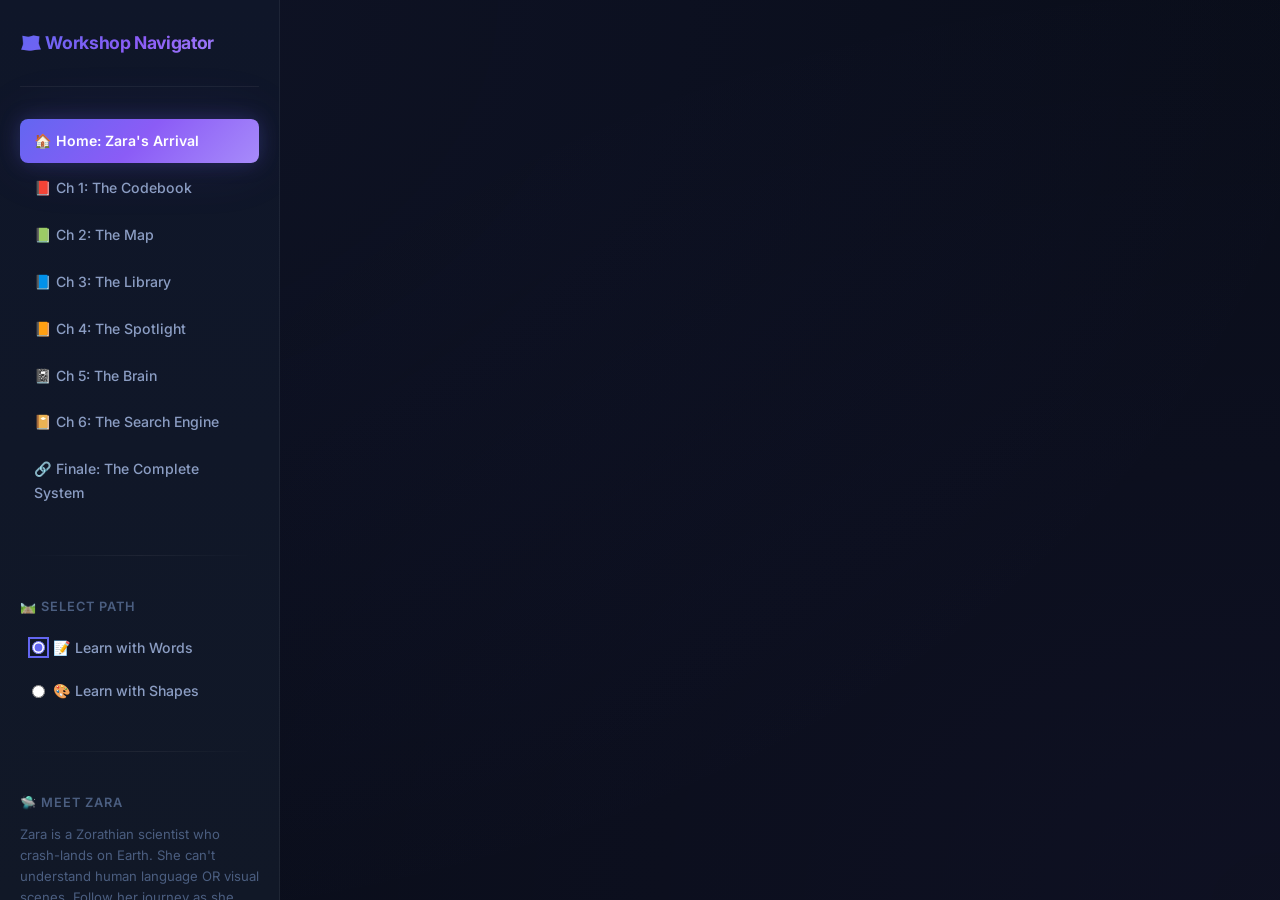
<file: index.html>
<!DOCTYPE html>
<html lang="en">
<head>
    <meta charset="UTF-8">
    <meta name="viewport" content="width=device-width, initial-scale=1.0">
    <meta name="description" content="GenAI Self-Build: Interactive workshop series demystifying how AI systems like ChatGPT actually work, one concept at a time.">
    <link rel="preconnect" href="https://fonts.googleapis.com">
    <link rel="preconnect" href="https://fonts.gstatic.com" crossorigin>
    <title>GenAI Self-Build: Journey to Intelligence</title>
    <link rel="stylesheet" href="css/index.css">
    
    <!-- ML Data & Engines -->
    <script src="shape_data.js"></script>
    <script src="shapes_core.js"></script>
    <script src="js/ml/tokenizer.js"></script>
    <script src="js/ml/embeddings.js"></script>
    <script src="js/ml/vector_db.js"></script>
    <script src="js/ml/attention.js"></script>
    <script src="js/ml/text_utils.js"></script>
    
</head>
<body>
    <div id="app-container">
        <aside id="sidebar-container"></aside>
        <main id="main-content">
            <!-- Dynamic Page Content Injected Here -->
        </main>
    </div>

    <!-- UI Components -->
    <script src="js/ui/sidebar.js"></script>
    <script src="js/ui/pages/home.js"></script>
    <script src="js/ui/pages/tokenization.js"></script>
    <script src="js/ui/pages/embeddings.js"></script>
    <script src="js/ui/pages/vector_db.js"></script>
    <script src="js/ui/pages/attention.js"></script>
    <script src="js/ui/pages/transformers.js"></script>
    <script src="js/ui/pages/rag.js"></script>
    <script src="js/ui/pages/pipeline.js"></script>

    <!-- Main Entry Point & Router -->
    <script src="js/app.js"></script>
</body>
</html>
</file>
<file: css/index.css>
@import url('https://fonts.googleapis.com/css2?family=Inter:wght@300;400;500;600;700;800&family=JetBrains+Mono:wght@400;500&display=swap');

:root {
    /* Refined Dark Palette */
    --bg-primary: #0a0e1a;
    --bg-secondary: #111827;
    --bg-tertiary: #1a2035;
    --bg-card: rgba(22, 33, 62, 0.6);
    --bg-glass: rgba(255, 255, 255, 0.03);
    --text-primary: #f1f5f9;
    --text-secondary: #8b9dc3;
    --text-muted: #4b5e80;

    /* Accent Palette — Vibrant Indigo-to-Violet */
    --accent-1: #6366f1;
    --accent-2: #8b5cf6;
    --accent-3: #a78bfa;
    --accent-glow: rgba(99, 102, 241, 0.25);
    --accent-success: #22d3ee;
    --accent-warning: #fbbf24;
    --accent-danger: #f43f5e;
    --accent-green: #34d399;

    /* Borders */
    --border-subtle: rgba(255, 255, 255, 0.06);
    --border-hover: rgba(99, 102, 241, 0.4);

    /* Gradients */
    --gradient-primary: linear-gradient(135deg, #6366f1 0%, #8b5cf6 50%, #a78bfa 100%);
    --gradient-card: linear-gradient(145deg, rgba(17, 24, 39, 0.8) 0%, rgba(26, 32, 53, 0.6) 100%);
    --gradient-sidebar: linear-gradient(180deg, #0f1629 0%, #111827 100%);
    --gradient-header: linear-gradient(135deg, #4f46e5 0%, #7c3aed 40%, #a855f7 100%);

    /* Shadows */
    --shadow-sm: 0 1px 3px rgba(0, 0, 0, 0.3);
    --shadow-md: 0 4px 14px rgba(0, 0, 0, 0.4);
    --shadow-lg: 0 10px 40px rgba(0, 0, 0, 0.5);
    --shadow-glow: 0 0 20px var(--accent-glow), 0 0 60px rgba(139, 92, 246, 0.1);
    --shadow-card: 0 4px 24px rgba(0, 0, 0, 0.3), inset 0 1px 0 rgba(255, 255, 255, 0.04);

    /* Layout */
    --sidebar-width: 280px;
    --radius-sm: 8px;
    --radius-md: 12px;
    --radius-lg: 16px;
    --radius-xl: 20px;

    /* Transitions */
    --ease-out: cubic-bezier(0.16, 1, 0.3, 1);
    --ease-bounce: cubic-bezier(0.34, 1.56, 0.64, 1);
}

/* ─── Reset ─── */
*, *::before, *::after {
    box-sizing: border-box;
    margin: 0;
    padding: 0;
}

::selection {
    background: var(--accent-1);
    color: white;
}

/* ─── Base ─── */
html {
    scroll-behavior: smooth;
}

body {
    font-family: 'Inter', -apple-system, BlinkMacSystemFont, "Segoe UI", sans-serif;
    background-color: var(--bg-primary);
    color: var(--text-primary);
    line-height: 1.7;
    overflow-x: hidden;
    -webkit-font-smoothing: antialiased;
    -moz-osx-font-smoothing: grayscale;
}

/* Ambient background glow */
body::before {
    content: '';
    position: fixed;
    top: -50%;
    left: -50%;
    width: 200%;
    height: 200%;
    background: radial-gradient(ellipse at 25% 25%, rgba(99, 102, 241, 0.06) 0%, transparent 50%),
                radial-gradient(ellipse at 75% 75%, rgba(139, 92, 246, 0.04) 0%, transparent 50%);
    z-index: -1;
    pointer-events: none;
}

/* ─── App Shell ─── */
#app-container {
    display: flex;
    min-height: 100vh;
}

/* ─── Sidebar ─── */
#sidebar-container {
    width: var(--sidebar-width);
    background: var(--gradient-sidebar);
    border-right: 1px solid var(--border-subtle);
    padding: 28px 20px;
    position: sticky;
    top: 0;
    height: 100vh;
    overflow-y: auto;
    overflow-x: hidden;
    z-index: 100;
    backdrop-filter: blur(20px);
    scrollbar-width: thin;
    scrollbar-color: var(--text-muted) transparent;
}

#sidebar-container::-webkit-scrollbar {
    width: 4px;
}

#sidebar-container::-webkit-scrollbar-thumb {
    background: var(--text-muted);
    border-radius: 99px;
}

/* ─── Main Content ─── */
#main-content {
    flex: 1;
    padding: 48px 56px;
    max-width: 1100px;
    min-height: 100vh;
}

/* ─── Typography ─── */
h1 { font-size: 2.2rem; font-weight: 800; letter-spacing: -0.03em; margin-bottom: 0.75rem; }
h2 { font-size: 1.6rem; font-weight: 700; letter-spacing: -0.02em; margin-bottom: 0.75rem; }
h3 { font-size: 1.15rem; font-weight: 600; letter-spacing: -0.01em; margin-bottom: 0.6rem; color: var(--text-primary); }
h4 { font-size: 0.95rem; font-weight: 600; margin-bottom: 0.5rem; }

p {
    margin-bottom: 1rem;
    color: var(--text-secondary);
    font-size: 0.95rem;
}

strong { color: var(--text-primary); font-weight: 600; }

hr {
    border: 0;
    height: 1px;
    background: linear-gradient(90deg, transparent, var(--border-subtle), transparent);
    margin: 2.5rem 0;
}

code {
    font-family: 'JetBrains Mono', 'Cascadia Code', monospace;
    color: var(--accent-3);
    font-size: 0.88em;
}

em { color: var(--text-secondary); }

/* ─── Sidebar Components ─── */
.sidebar-header {
    margin-bottom: 2rem;
    padding-bottom: 1rem;
    border-bottom: 1px solid var(--border-subtle);
}

.sidebar-header h2 {
    font-size: 1.1rem;
    font-weight: 700;
    background: var(--gradient-primary);
    -webkit-background-clip: text;
    -webkit-text-fill-color: transparent;
    background-clip: text;
}

.sidebar-nav {
    display: flex;
    flex-direction: column;
    gap: 3px;
}

.nav-link {
    color: var(--text-secondary);
    text-decoration: none;
    padding: 10px 14px;
    border-radius: var(--radius-sm);
    transition: all 0.25s var(--ease-out);
    font-size: 0.88rem;
    font-weight: 500;
    display: flex;
    align-items: center;
    position: relative;
    overflow: hidden;
}

.nav-link::before {
    content: '';
    position: absolute;
    left: 0;
    top: 50%;
    transform: translateY(-50%) scaleY(0);
    width: 3px;
    height: 60%;
    background: var(--gradient-primary);
    border-radius: 0 4px 4px 0;
    transition: transform 0.3s var(--ease-out);
}

.nav-link:hover:not(.disabled) {
    color: var(--text-primary);
    background: rgba(255, 255, 255, 0.04);
}

.nav-link:hover:not(.disabled)::before {
    transform: translateY(-50%) scaleY(1);
}

.nav-link.active {
    color: white;
    background: var(--gradient-primary);
    box-shadow: var(--shadow-glow);
    font-weight: 600;
}

.nav-link.active::before {
    display: none;
}

.nav-link.disabled {
    opacity: 0.3;
    cursor: not-allowed;
    pointer-events: none;
}

.sidebar-section {
    margin-bottom: 1.2rem;
}

.sidebar-section h3 {
    font-size: 0.8rem;
    text-transform: uppercase;
    letter-spacing: 0.08em;
    color: var(--text-muted);
    margin-bottom: 0.6rem;
}

.sidebar-section p {
    font-size: 0.82rem;
    line-height: 1.6;
    color: var(--text-muted);
}

.path-toggle label {
    display: flex;
    align-items: center;
    gap: 8px;
    margin: 4px 0;
    cursor: pointer;
    font-size: 0.88rem;
    padding: 8px 12px;
    border-radius: var(--radius-sm);
    transition: all 0.2s var(--ease-out);
    color: var(--text-secondary);
    font-weight: 500;
}

.path-toggle label:hover {
    background: rgba(255, 255, 255, 0.04);
    color: var(--text-primary);
}

.path-toggle input[type="radio"] {
    accent-color: var(--accent-1);
}

/* ─── Page Animations ─── */
.page-container {
    animation: pageEnter 0.5s var(--ease-out);
}

@keyframes pageEnter {
    from {
        opacity: 0;
        transform: translateY(16px);
    }
    to {
        opacity: 1;
        transform: translateY(0);
    }
}

/* ─── Page Header ─── */
.main-header {
    background: var(--gradient-header);
    padding: 36px 40px;
    border-radius: var(--radius-xl);
    margin-bottom: 36px;
    text-align: center;
    box-shadow: var(--shadow-lg), 0 0 80px rgba(99, 102, 241, 0.15);
    position: relative;
    overflow: hidden;
}

.main-header::before {
    content: '';
    position: absolute;
    top: 0;
    left: 0;
    right: 0;
    bottom: 0;
    background: radial-gradient(circle at 30% 30%, rgba(255,255,255,0.1) 0%, transparent 60%);
    pointer-events: none;
}

.main-header h2 {
    font-size: 1.8rem;
    color: white;
    margin-bottom: 0.3rem;
    position: relative;
}

.main-header h3 {
    color: rgba(255, 255, 255, 0.85);
    font-weight: 400;
    font-size: 1rem;
    position: relative;
}

.main-header p {
    color: rgba(255, 255, 255, 0.8);
    margin-bottom: 0;
    position: relative;
}

/* ─── Alerts ─── */
.alert {
    padding: 20px 24px;
    border-radius: var(--radius-md);
    margin: 20px 0;
    border-left: 3px solid;
    backdrop-filter: blur(8px);
    font-size: 0.92rem;
}

.alert p { font-size: 0.92rem; }
.alert p:last-child { margin-bottom: 0; }

.alert-info {
    background: rgba(99, 102, 241, 0.08);
    border-color: var(--accent-1);
}

.alert-tip {
    background: rgba(34, 211, 238, 0.08);
    border-color: var(--accent-success);
}

.alert-warning {
    background: rgba(251, 191, 36, 0.08);
    border-color: var(--accent-warning);
}

/* ─── Cards & Grid ─── */
.card-grid {
    display: grid;
    grid-template-columns: repeat(auto-fit, minmax(280px, 1fr));
    gap: 20px;
    margin: 20px 0;
}

.workshop-card {
    background: var(--gradient-card);
    border-radius: var(--radius-lg);
    padding: 24px;
    border: 1px solid var(--border-subtle);
    box-shadow: var(--shadow-card);
    transition: all 0.35s var(--ease-out);
    backdrop-filter: blur(12px);
}

.workshop-card:hover {
    border-color: var(--border-hover);
    transform: translateY(-3px);
    box-shadow: var(--shadow-card), var(--shadow-glow);
}

/* ─── Pipeline ─── */
.pipeline-flow {
    display: flex;
    align-items: center;
    justify-content: center;
    flex-wrap: wrap;
    gap: 8px;
    padding: 28px;
    background: rgba(99, 102, 241, 0.04);
    border-radius: var(--radius-lg);
    border: 1px solid var(--border-subtle);
    margin: 24px 0;
}

.pipeline-step {
    background: var(--gradient-primary);
    color: white;
    padding: 8px 18px;
    border-radius: 99px;
    font-weight: 600;
    font-size: 0.85rem;
    box-shadow: var(--shadow-sm);
    white-space: nowrap;
    transition: transform 0.2s var(--ease-bounce);
}

.pipeline-step:hover {
    transform: scale(1.05);
}

.pipeline-arrow {
    font-size: 1.2rem;
    color: var(--accent-3);
    font-weight: bold;
    opacity: 0.6;
}

/* ─── Buttons ─── */
button {
    cursor: pointer;
    font-family: 'Inter', sans-serif;
    border: none;
}

.mega-button {
    background: var(--gradient-card);
    border: 1px solid var(--border-subtle);
    color: var(--text-primary);
    padding: 28px 20px;
    border-radius: var(--radius-lg);
    font-size: 1.15rem;
    font-weight: 600;
    width: 100%;
    transition: all 0.35s var(--ease-out);
    position: relative;
    overflow: hidden;
    backdrop-filter: blur(12px);
}

.mega-button::before {
    content: '';
    position: absolute;
    inset: 0;
    background: var(--gradient-primary);
    opacity: 0;
    transition: opacity 0.35s var(--ease-out);
    z-index: 0;
    border-radius: inherit;
}

.mega-button:hover::before {
    opacity: 0.15;
}

.mega-button:hover {
    border-color: var(--border-hover);
    box-shadow: var(--shadow-glow);
    transform: translateY(-2px);
}

.mega-button:active {
    transform: translateY(0);
}

.mega-button small {
    display: block;
    margin-top: 6px;
    font-size: 0.85rem;
    font-weight: 400;
    color: var(--text-muted);
    position: relative;
    z-index: 1;
}

/* ─── Form Inputs ─── */
.text-input,
.select-input,
textarea.text-input {
    width: 100%;
    padding: 12px 16px;
    background: var(--bg-tertiary);
    border: 1px solid var(--border-subtle);
    border-radius: var(--radius-sm);
    color: var(--text-primary);
    font-family: 'Inter', sans-serif;
    font-size: 0.92rem;
    margin-top: 6px;
    transition: all 0.25s var(--ease-out);
    outline: none;
}

.text-input:focus,
.select-input:focus,
textarea.text-input:focus {
    border-color: var(--accent-1);
    box-shadow: 0 0 0 3px var(--accent-glow);
    background: rgba(26, 32, 53, 0.8);
}

.text-input::placeholder {
    color: var(--text-muted);
}

input[type="range"] {
    width: 100%;
    margin-top: 8px;
    accent-color: var(--accent-1);
    height: 6px;
}

label {
    display: block;
    font-weight: 600;
    font-size: 0.88rem;
    margin-bottom: 4px;
    color: var(--text-primary);
}

/* ─── Presentation-Friendly Interactive States ─── */
/* Larger, glowing focus indicators so back-row audience can see what's active */
.select-input:hover,
.text-input:hover {
    border-color: var(--border-hover);
    box-shadow: 0 0 0 2px var(--accent-glow);
}

.select-input:focus,
.text-input:focus {
    box-shadow: 0 0 0 4px var(--accent-glow), 0 0 20px rgba(99, 102, 241, 0.15);
}

input[type="radio"]:focus-visible + span,
input[type="radio"]:checked {
    outline: 2px solid var(--accent-1);
    outline-offset: 2px;
}

/* Shape overlay containers glow when hovered during presentation */
.shape-overlay {
    transition: box-shadow 0.3s var(--ease-out), transform 0.3s var(--ease-out);
    border: 1px solid var(--border-subtle);
}

.shape-overlay:hover {
    box-shadow: 0 0 16px var(--accent-glow), 0 0 40px rgba(139, 92, 246, 0.08);
    transform: scale(1.01);
}

/* ─── Metric Cards ─── */
.metric-row {
    display: flex;
    gap: 16px;
    margin: 20px 0;
    flex-wrap: wrap;
}

.metric-card {
    flex: 1;
    min-width: 110px;
    background: var(--gradient-primary);
    border-radius: var(--radius-md);
    padding: 20px;
    text-align: center;
    color: white;
    box-shadow: var(--shadow-md);
    position: relative;
    overflow: hidden;
}

.metric-card::after {
    content: '';
    position: absolute;
    top: -50%;
    right: -50%;
    width: 100%;
    height: 100%;
    background: radial-gradient(circle, rgba(255,255,255,0.1) 0%, transparent 70%);
    pointer-events: none;
}

.metric-card h4 {
    font-size: 0.75rem;
    font-weight: 500;
    opacity: 0.85;
    margin-bottom: 6px;
    text-transform: uppercase;
    letter-spacing: 0.05em;
}

.metric-card h2 {
    font-size: 1.9rem;
    font-weight: 800;
    margin-bottom: 0;
    letter-spacing: -0.02em;
}

/* ─── Output / Code Boxes ─── */
.output-box {
    background: rgba(10, 14, 26, 0.6);
    border: 1px solid var(--border-subtle);
    border-radius: var(--radius-sm);
    padding: 16px 18px;
    font-family: 'JetBrains Mono', monospace;
    font-size: 0.85rem;
    margin: 12px 0;
    overflow-x: auto;
    line-height: 1.6;
    backdrop-filter: blur(8px);
}

/* ─── Step Success ─── */
.step-success {
    color: var(--accent-green);
    font-weight: 600;
    padding: 8px 0;
    font-size: 0.92rem;
    display: flex;
    align-items: center;
    gap: 6px;
}

/* ─── Heatmap ─── */
.heatmap-cell {
    display: inline-block;
    border-radius: 4px;
    font-family: 'JetBrains Mono', monospace;
    transition: transform 0.15s var(--ease-out);
}

.heatmap-cell:hover {
    transform: scale(1.15);
    z-index: 2;
}

/* ─── Lists ─── */
ul, ol {
    margin: 10px 0 10px 24px;
    color: var(--text-secondary);
    font-size: 0.92rem;
}

li {
    margin-bottom: 6px;
    line-height: 1.6;
}

/* ─── Tables ─── */
table {
    border-collapse: collapse;
    font-size: 0.88rem;
}

th, td {
    padding: 8px 12px;
}

th {
    font-weight: 600;
    color: var(--text-muted);
    text-transform: uppercase;
    letter-spacing: 0.04em;
    font-size: 0.75rem;
}

/* ─── Shape Overlay (visual scenes) ─── */
.shape-overlay {
    border: 1px solid var(--border-subtle);
    border-radius: var(--radius-sm);
    background: var(--bg-primary) !important;
}

/* ─── Scrollbar (main) ─── */
::-webkit-scrollbar {
    width: 8px;
}
::-webkit-scrollbar-track {
    background: transparent;
}
::-webkit-scrollbar-thumb {
    background: var(--text-muted);
    border-radius: 99px;
}

/* ─── Responsive ─── */
@media (max-width: 900px) {
    #app-container {
        flex-direction: column;
    }
    
    #sidebar-container {
        width: 100%;
        height: auto;
        position: static;
        border-right: none;
        border-bottom: 1px solid var(--border-subtle);
        padding: 20px;
    }

    .sidebar-nav {
        flex-direction: row;
        flex-wrap: wrap;
        gap: 6px;
    }

    .nav-link::before { display: none; }
    
    #main-content {
        padding: 24px 20px;
    }

    .main-header {
        padding: 28px 24px;
    }
    
    .card-grid {
        grid-template-columns: 1fr;
    }
    
    .metric-row {
        flex-direction: column;
    }

    .pipeline-flow {
        gap: 6px;
    }

    .pipeline-step {
        font-size: 0.78rem;
        padding: 6px 12px;
    }
}
</file>
